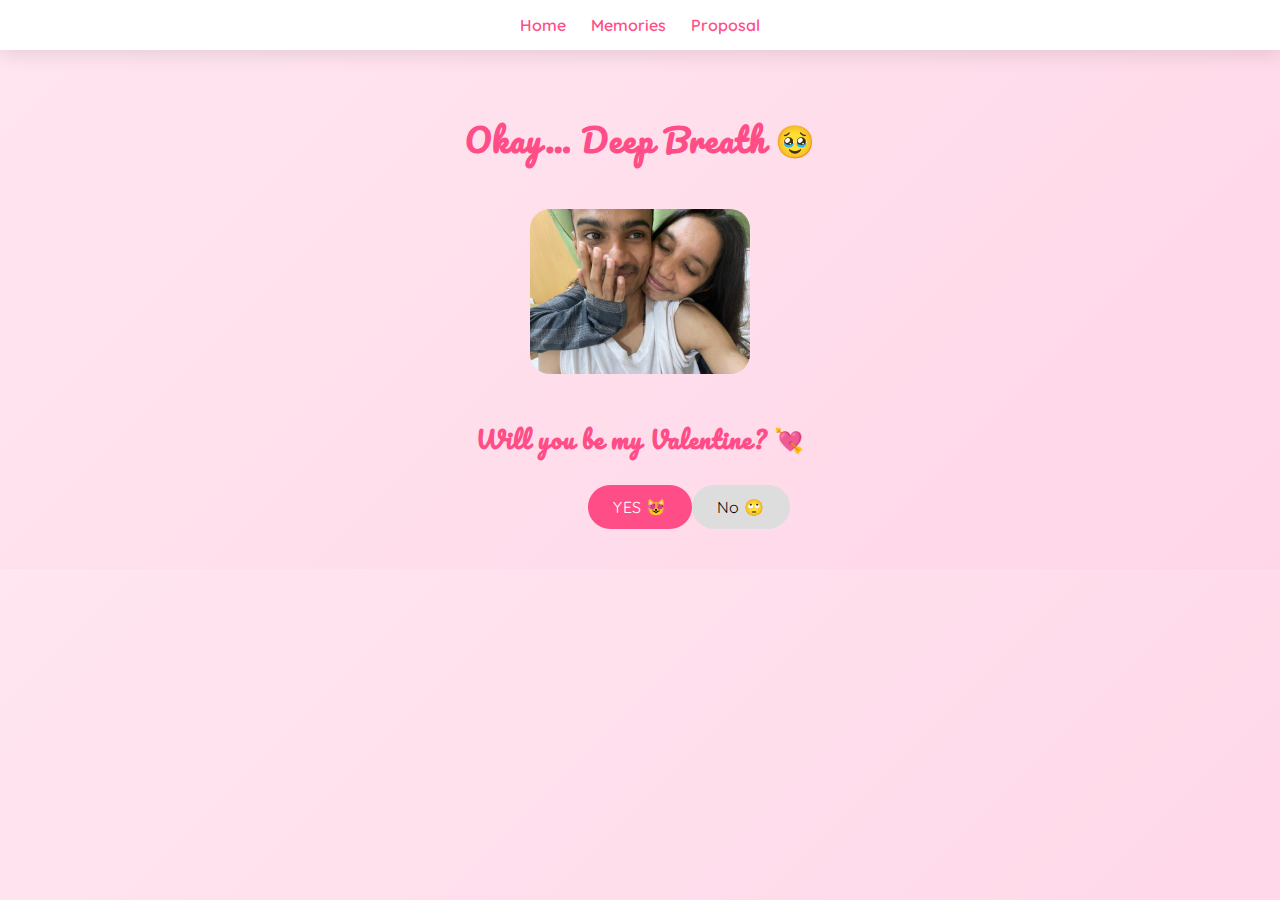
<file: proposal.html>
<!DOCTYPE html>
<html lang="en">
<head>
  <meta charset="UTF-8">
  <title>The Question 💖</title>
  <link rel="stylesheet" href="style.css">
</head>
<body>

  <nav>
    <a href="index.html">Home</a>
    <a href="memories.html">Memories</a>
    <a href="proposal.html">Proposal</a>
    <link href="https://fonts.googleapis.com/css2?family=Pacifico&family=Quicksand:wght@400;600&display=swap" rel="stylesheet">

  </nav>

  <section class="page">
    <h1>Okay… Deep Breath 🥹</h1>

    <img class="cat" src="images/WhatsApp Image 2026-02-01 at 8.47.19 PM.jpeg">

    <h2>Will you be my Valentine? 💘</h2>

    <div class="buttons">
      <button class="yes" onclick="sayYes()">YES 😻</button>
      <button class="no" id="noBtn">No 🙄</button>
    </div>

    <h2 id="result" class="hidden">
      YAYYY 💖💖💖  I knew it, I love you so much mwah 💋🐾
    </h2>
  </section>

  <script>
    const noBtn = document.getElementById("noBtn");

    noBtn.addEventListener("mouseover", () => {
      const x = Math.random() * 300 - 150;
      const y = Math.random() * 200 - 100;
      noBtn.style.transform = `translate(${x}px, ${y}px)`;
    });

    function sayYes() {
      document.getElementById("result").classList.remove("hidden");
      noBtn.style.display = "none";
    }
  </script>

</body>
</html>
</file>
<file: style.css>
body {
  margin: 0;
  font-family: 'Quicksand', sans-serif;
  background: linear-gradient(135deg, #ffe6f0, #ffd6e8);
  color: #444;
}

h1, h2 {
  font-family: 'Pacifico', cursive;
  color: #ff4d88;
  letter-spacing: 1px;
}

p {
  font-size: 16px;
  line-height: 1.6;
}
button, .btn {
  font-family: 'Quicksand', sans-serif;
  letter-spacing: 0.5px;
}


nav {
  background: white;
  padding: 15px;
  display: flex;
  justify-content: center;
  gap: 25px;
  box-shadow: 0 5px 20px rgba(0,0,0,0.1);
}

nav a {
  text-decoration: none;
  color: #ff4d88;
  font-weight: 600;
}

.page {
  max-width: 700px;
  margin: auto;
  padding: 40px 20px;
  text-align: center;
}

h1, h2 {
  color: #ff4d88;
}

.cat {
  width: 220px;
  border-radius: 20px;
  margin: 20px 0;
}

.gallery {
  display: flex;
  justify-content: center;
  gap: 15px;
  flex-wrap: wrap;
}

.gallery img {
  width: 180px;
  border-radius: 15px;
}

.btn {
  display: inline-block;
  margin-top: 25px;
  padding: 12px 30px;
  background: #ff4d88;
  color: white;
  border-radius: 30px;
  text-decoration: none;
}

.buttons {
  margin-top: 25px;
  position: relative;
}

button {
  padding: 12px 25px;
  border-radius: 25px;
  border: none;
  font-size: 16px;
  cursor: pointer;
}

.yes {
  background: #ff4d88;
  color: white;
}

.no {
  background: #ddd;
  position: absolute;
}

.hidden {
  display: none;
}
</file>
